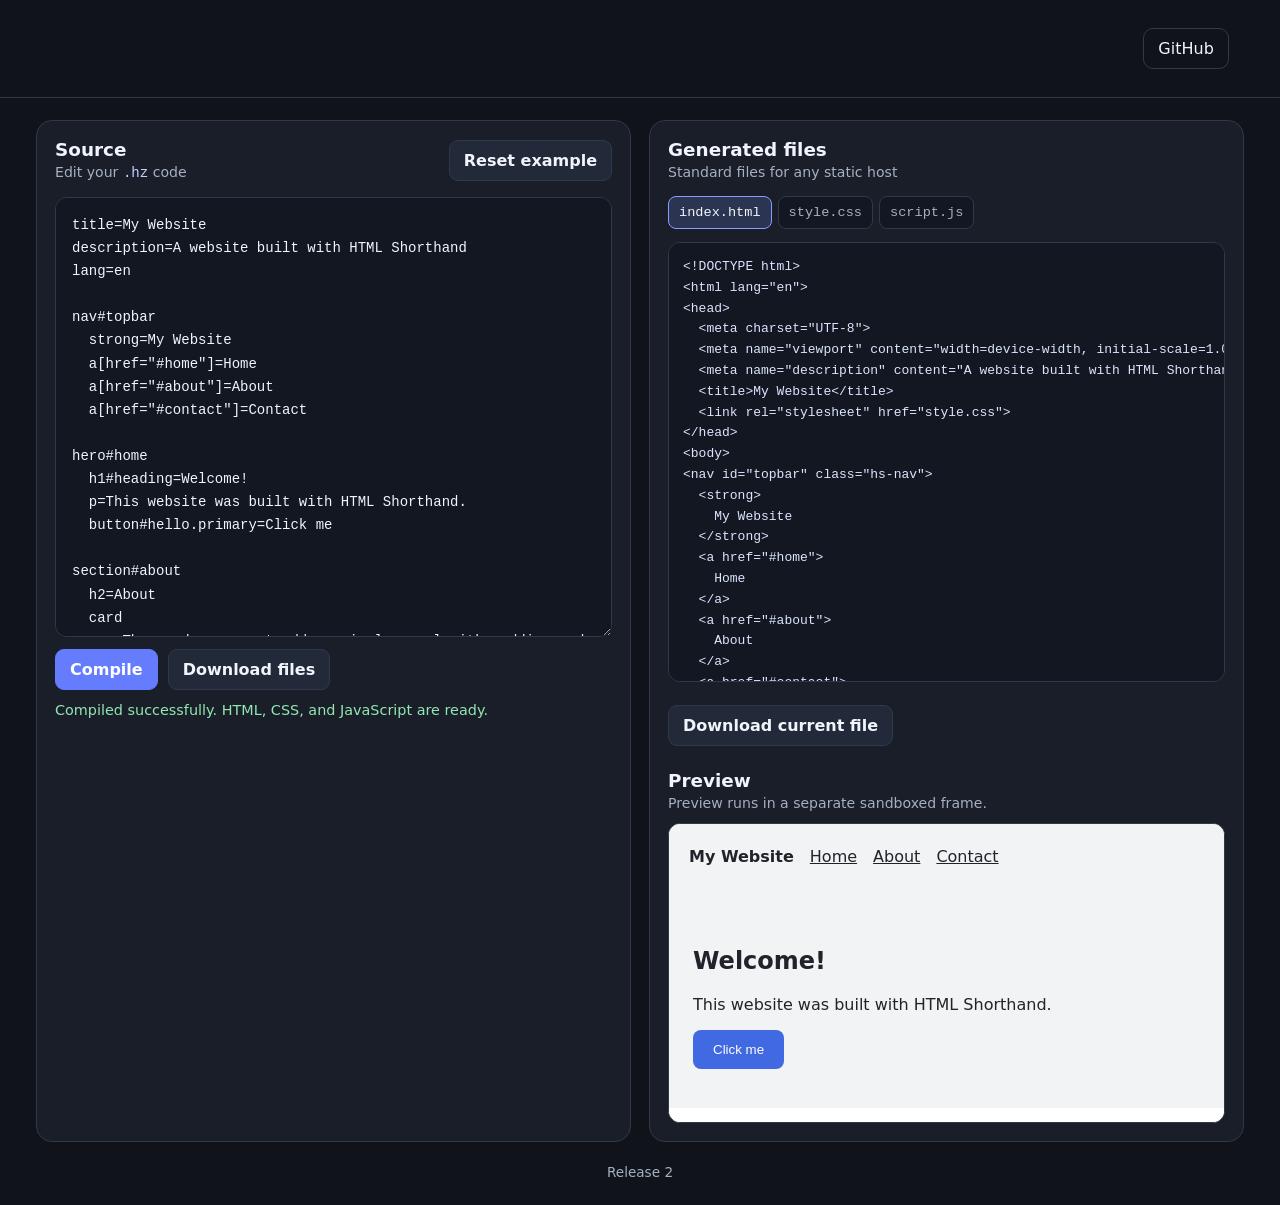
<file: index.html>
<!DOCTYPE html>
<html lang="en">
<head>
    <meta charset="UTF-8">
    <meta name="viewport" content="width=device-width, initial-scale=1.0">
    <meta name="description" content="A browser-based compiler for HTML Shorthand.">
    <title>TExpro Compiler</title>
    <link rel="stylesheet" href="style.css">
    <script src="./src/scripts/components.js" defer></script>
    <script src="./src/scripts/parser.js" defer></script>
    <script src="./src/scripts/compiler.js" defer></script>
    <script src="./src/scripts/script.js" defer></script>
</head>
<body>
    <header class="app-header">
        <div>
        </div>
        <a class="repo-link" href="https://github.com/Realrudrapro/TExpro" target="_blank" rel="noreferrer">GitHub</a>
    </header>

    <main class="workspace">
        <section class="editor-panel">
            <div class="panel-heading">
                <div>
                    <h2>Source</h2>
                    <p>Edit your <code>.hz</code> code</p>
                </div>
                <button id="resetExample" class="button secondary" type="button">Reset example</button>
            </div>
            <textarea id="source" spellcheck="false" aria-label="HTML Shorthand source"></textarea>
            <div class="actions">
                <button id="compile" class="button primary" type="button">Compile</button>
                <button id="downloadAll" class="button secondary" type="button" disabled>Download files</button>
            </div>
            <p id="status" class="status" role="status">Ready to compile.</p>
        </section>

        <section class="output-panel">
            <div class="panel-heading">
                <div>
                    <h2>Generated files</h2>
                    <p>Standard files for any static host</p>
                </div>
            </div>
            <div class="file-tabs" role="tablist" aria-label="Generated file">
                <button class="file-tab active" data-file="html" role="tab" aria-selected="true" type="button">index.html</button>
                <button class="file-tab" data-file="css" role="tab" aria-selected="false" type="button">style.css</button>
                <button class="file-tab" data-file="js" role="tab" aria-selected="false" type="button">script.js</button>
            </div>
            <pre id="generated" class="generated-code"><code>Compile your source to see the output.</code></pre>
            <button id="downloadCurrent" class="button secondary" type="button" disabled>Download current file</button>
            <div class="preview-heading">
                <h2>Preview</h2>
                <p>Preview runs in a separate sandboxed frame.</p>
            </div>
            <iframe id="preview" title="Website preview" sandbox="allow-scripts allow-forms allow-modals"></iframe>
        </section>
    </main>

    <footer class="app-footer">
        <p>Release 2</p>
    </footer>
</body>
</html>
</file>
<file: style.css>
* {
    box-sizing: border-box;
}

:root {
    color-scheme: dark;
    --background: #10131a;
    --panel: #191e29;
    --panel-alt: #121721;
    --border: #30394a;
    --text: #f1f5fb;
    --muted: #a5b0c2;
    --accent: #8b9cff;
    --accent-strong: #667cff;
    --danger: #ff9b9b;
    --success: #93e7b1;
}

body {
    margin: 0;
    background: var(--background);
    color: var(--text);
    font-family: system-ui, -apple-system, BlinkMacSystemFont, "Segoe UI", sans-serif;
}

.app-header {
    display: flex;
    justify-content: space-between;
    align-items: center;
    gap: 24px;
    padding: 28px clamp(18px, 4vw, 56px);
    border-bottom: 1px solid var(--border);
}

.eyebrow {
    margin: 0 0 8px;
    color: var(--accent);
    font-size: 0.75rem;
    font-weight: 800;
    letter-spacing: 0.12em;
}

h1, h2, p {
    margin-top: 0;
}

h1 {
    margin-bottom: 8px;
    font-size: clamp(2rem, 4vw, 3rem);
    letter-spacing: -0.04em;
}

.subtitle, .panel-heading p, .preview-heading p, .app-footer p {
    margin-bottom: 0;
    color: var(--muted);
}

.repo-link {
    color: var(--text);
    border: 1px solid var(--border);
    padding: 10px 14px;
    border-radius: 10px;
    text-decoration: none;
    white-space: nowrap;
}

.workspace {
    display: grid;
    grid-template-columns: minmax(0, 1fr) minmax(0, 1fr);
    gap: 18px;
    padding: 22px clamp(12px, 3vw, 36px);
}

.editor-panel, .output-panel {
    min-width: 0;
    padding: 18px;
    border: 1px solid var(--border);
    border-radius: 16px;
    background: var(--panel);
}

.panel-heading {
    display: flex;
    align-items: center;
    justify-content: space-between;
    gap: 12px;
    margin-bottom: 16px;
}

.panel-heading h2, .preview-heading h2 {
    margin-bottom: 4px;
    font-size: 1.15rem;
}

.panel-heading p, .preview-heading p {
    font-size: 0.88rem;
}

textarea {
    display: block;
    width: 100%;
    min-height: 440px;
    padding: 16px;
    resize: vertical;
    border: 1px solid var(--border);
    border-radius: 12px;
    outline: none;
    background: var(--panel-alt);
    color: var(--text);
    font: 14px/1.65 ui-monospace, SFMono-Regular, Consolas, monospace;
    tab-size: 2;
}

textarea:focus {
    border-color: var(--accent);
    box-shadow: 0 0 0 3px #8b9cff22;
}

.button {
    border: 1px solid var(--border);
    border-radius: 9px;
    padding: 10px 14px;
    font: inherit;
    font-weight: 700;
    cursor: pointer;
}

.button:disabled {
    opacity: 0.45;
    cursor: not-allowed;
}

.button.primary {
    background: var(--accent-strong);
    border-color: var(--accent-strong);
    color: white;
}

.button.secondary {
    background: #222a39;
    color: var(--text);
}

.actions {
    display: flex;
    flex-wrap: wrap;
    gap: 10px;
    margin-top: 12px;
}

.status {
    min-height: 1.4em;
    margin: 12px 0 0;
    color: var(--muted);
    font-size: 0.9rem;
}

.status.error {
    color: var(--danger);
}

.status.success {
    color: var(--success);
}

.file-tabs {
    display: flex;
    gap: 6px;
    flex-wrap: wrap;
    margin-bottom: 10px;
}

.file-tab {
    padding: 8px 10px;
    border: 1px solid var(--border);
    border-radius: 8px;
    background: var(--panel-alt);
    color: var(--muted);
    cursor: pointer;
    font: 0.85rem ui-monospace, monospace;
}

.file-tab.active {
    border-color: var(--accent);
    color: var(--text);
    background: #2b3450;
}

.generated-code {
    min-height: 240px;
    max-height: 440px;
    overflow: auto;
    padding: 14px;
    border: 1px solid var(--border);
    border-radius: 12px;
    background: var(--panel-alt);
    color: #dce5ff;
    white-space: pre;
    font: 13px/1.6 ui-monospace, SFMono-Regular, Consolas, monospace;
}

#downloadCurrent {
    margin-top: 10px;
}

.preview-heading {
    margin-top: 24px;
    margin-bottom: 12px;
}

#preview {
    display: block;
    width: 100%;
    height: 300px;
    border: 1px solid var(--border);
    border-radius: 12px;
    background: white;
}

.app-footer {
    padding: 0 24px 24px;
    text-align: center;
    font-size: 0.85rem;
}

code {
    color: #c7d0ff;
}

@media (max-width: 850px) {
    .workspace {
        grid-template-columns: 1fr;
    }

    textarea {
        min-height: 320px;
    }
}

@media (max-width: 520px) {
    .app-header {
        align-items: flex-start;
        flex-direction: column;
    }

    .panel-heading {
        align-items: flex-start;
        flex-direction: column;
    }
}
</file>
